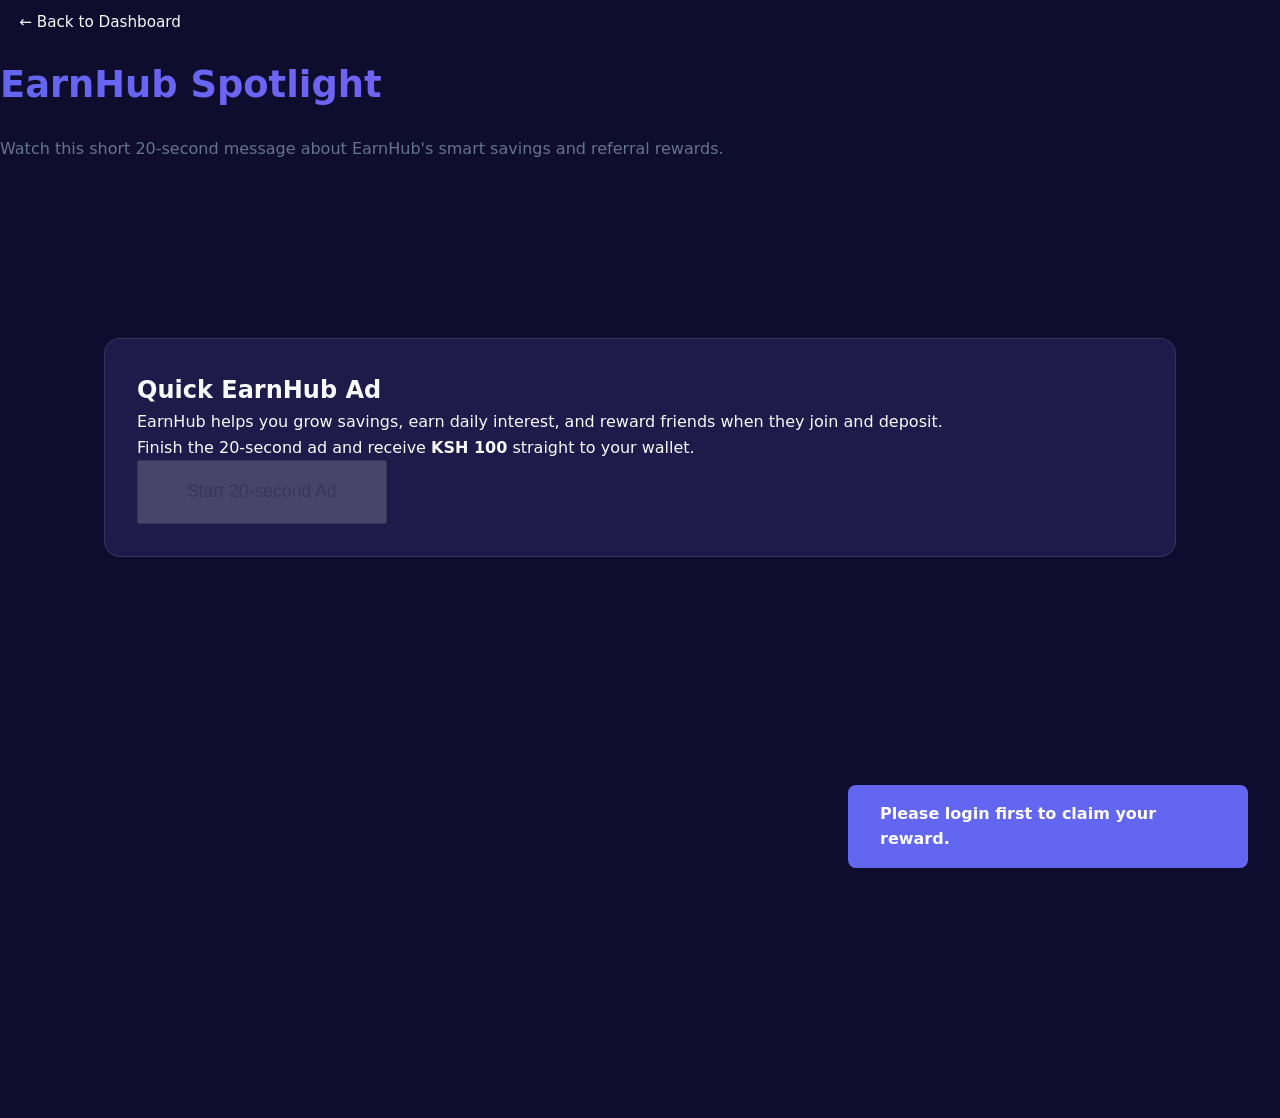
<file: frontend/ad.html>
<!DOCTYPE html>
<html lang="en">
<head>
    <meta charset="UTF-8" />
    <meta name="viewport" content="width=device-width, initial-scale=1.0" />
    <title>EarnHub Ad</title>
    <link rel="stylesheet" href="style.css" />
</head>
<body>
    <main class="survey-page">
        <header class="page-header">
            <a href="index.html" class="nav-link">← Back to Dashboard</a>
            <h1 class="section-title">EarnHub Spotlight</h1>
            <p class="tasks-info">Watch this short 20-second message about EarnHub's smart savings and referral rewards.</p>
        </header>

        <section class="section" id="adIntro">
            <div class="referral-page-card">
                <h2>Quick EarnHub Ad</h2>
                <p>EarnHub helps you grow savings, earn daily interest, and reward friends when they join and deposit.</p>
                <p>Finish the 20-second ad and receive <strong>KSH 100</strong> straight to your wallet.</p>
                <button class="btn-primary btn-large" id="startAdButton" onclick="startAd()">Start 20-second Ad</button>
                <p id="countdownText" class="tasks-info hidden">Watching ad... <strong id="countdownValue">20</strong>s left</p>
            </div>
        </section>

        <section class="section hidden" id="adCompleteSection">
            <div class="referral-page-card">
                <h2>Well done!</h2>
                <p class="tasks-info">You've completed the EarnHub message and earned <strong>KSH 100</strong>.</p>
                <button class="btn-primary btn-large" onclick="window.location.href='index.html'">Return to Dashboard</button>
            </div>
        </section>

        <section class="section hidden" id="adErrorSection">
            <div class="referral-page-card">
                <h2>Unable to complete ad</h2>
                <p class="tasks-info" id="adErrorMessage">Please login and try again.</p>
                <button class="btn-secondary btn-large" onclick="window.location.href='index.html'">Back to Dashboard</button>
            </div>
        </section>
    </main>

    <div id="toast" class="toast hidden"></div>
    <script src="ad.js"></script>
</body>
</html>
</file>
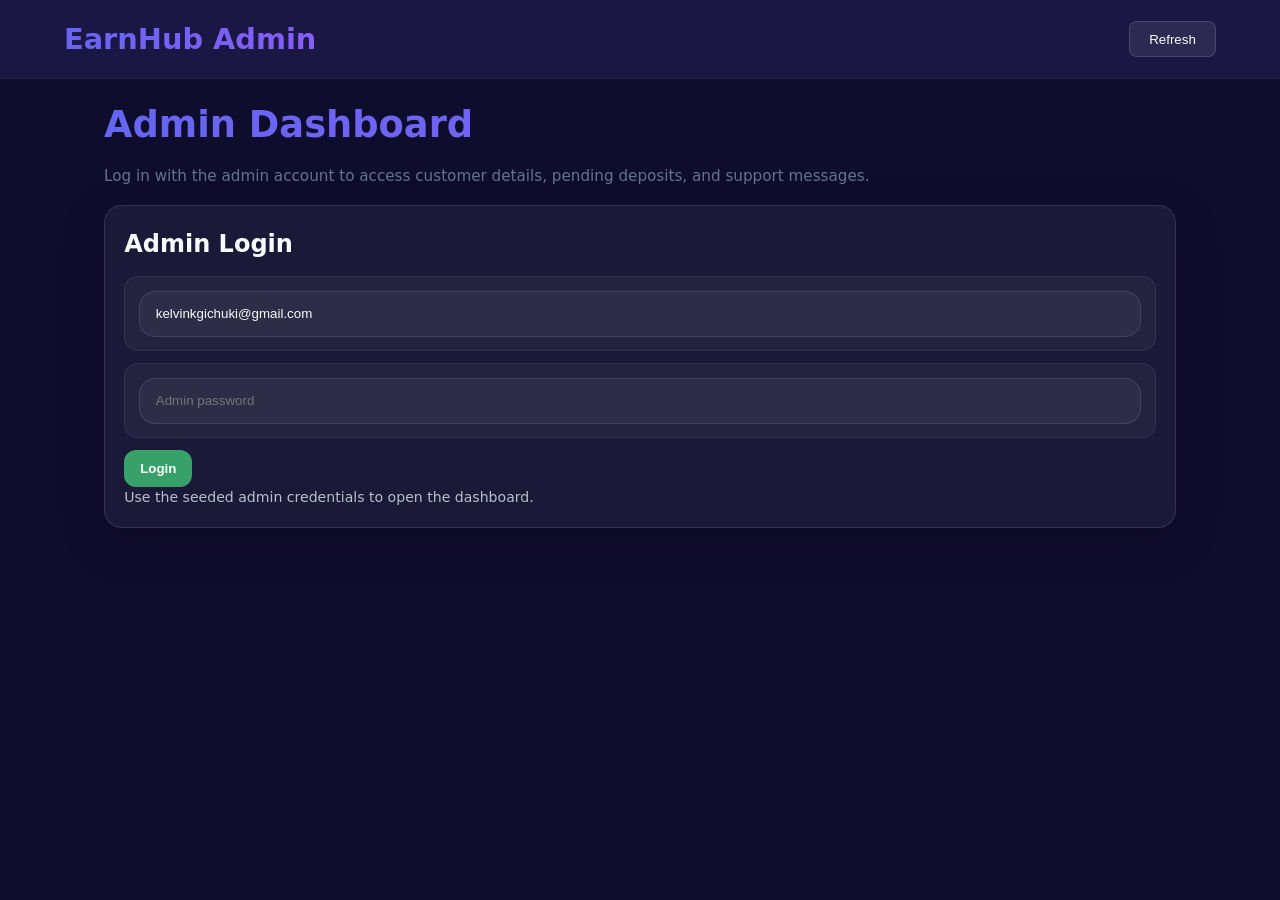
<file: frontend/admin.html>
<!DOCTYPE html>
<html lang="en">
<head>
    <meta charset="utf-8">
    <meta name="viewport" content="width=device-width, initial-scale=1">
    <meta http-equiv="Cache-Control" content="no-cache, no-store, must-revalidate">
    <meta http-equiv="Pragma" content="no-cache">
    <meta http-equiv="Expires" content="0">
    <title>Admin Dashboard</title>
    <link rel="stylesheet" href="style.css">
    <style>
        :root {
            --panel-bg: rgba(255,255,255,0.05);
            --panel-border: rgba(255,255,255,0.12);
            --button: #38a169;
            --button-hover: #2f855a;
        }
        body { background: #0f0d2e; color: #f8fafc; }
        .admin-grid { display: grid; grid-template-columns: 320px 1fr 360px; gap: 1rem; align-items: start; }
        .panel { background: var(--panel-bg); padding: 1.2rem; border-radius: 18px; border: 1px solid var(--panel-border); box-shadow: 0 14px 40px rgba(0,0,0,0.25); }
        .panel h2 { margin-bottom: 0.8rem; }
        .user-item, .dep-item, .msg-item, .form-row { background: rgba(255,255,255,0.04); border: 1px solid rgba(255,255,255,0.08); border-radius: 14px; padding: 0.85rem; margin-bottom: 0.75rem; }
        .user-item:hover { background: rgba(99,102,241,0.15); }
        .user-item.active { background: rgba(16,185,129,0.18); border-color: rgba(16,185,129,0.3); }
        .small-muted { color: rgba(226,232,240,0.8); font-size: 0.88rem; line-height: 1.45; }
        .confirm-btn { background: var(--button); color: white; border: none; border-radius: 12px; padding: 0.7rem 1rem; cursor: pointer; font-weight: 700; }
        .confirm-btn:hover { background: var(--button-hover); }
        .withdrawals-panel { border-left: 4px solid var(--accent); margin-top: 0.6rem }
        .input-field { width: 100%; border: 1px solid rgba(255,255,255,0.15); border-radius: 14px; background: rgba(255,255,255,0.05); color: #f8fafc; padding: 0.85rem; }
        textarea { width: 100%; border-radius: 14px; padding: 0.85rem; border: 1px solid rgba(255,255,255,0.15); background: rgba(255,255,255,0.05); color: #f8fafc; resize: vertical; min-height: 90px; }
        .message-list-empty { color: rgba(226,232,240,0.8); }
        .dashboard-hidden { display: none; }
    </style>
</head>
<body>
    <nav class="navbar">
        <div class="nav-brand">EarnHub Admin</div>
        <div class="nav-links">
            <button class="nav-link btn-refresh" type="button" onclick="refreshAdmin()">Refresh</button>
        </div>
    </nav>

    <main class="section" style="padding-top: 6rem;">
        <h1 class="section-title">Admin Dashboard</h1>
        <p class="admin-note">Log in with the admin account to access customer details, pending deposits, and support messages.</p>

        <div id="adminError" class="admin-note" style="color:#f56565; display:none; margin-bottom:1rem;"></div>

        <div id="loginPanel" class="panel"></div>

        <div id="dashboardPanel" class="dashboard-hidden">
            <div class="admin-grid">
                <div class="panel" id="usersPanel">
                    <h2>Customers</h2>
                    <div id="usersList">Loading users…</div>
                </div>
                <div id="centerColumn">
                    <div class="panel" id="depositsPanel">
                        <h2>Pending Deposits</h2>
                        <div id="depositsList">Loading deposits…</div>
                    </div>

                    <div class="panel withdrawals-panel" id="withdrawalsPanel">
                        <h2>Pending Withdrawals</h2>
                        <div id="withdrawalsList">Loading withdrawals…</div>
                    </div>
                </div>

                <aside class="panel" id="profilePanel">
                    <h2>Profile & Messages</h2>
                    <div id="profileContent"><p class="message-list-empty">Select a user to view profile and messages.</p></div>
                </aside>
            </div>
        </div>
    </main>

    <script>
        const API_URL = '/api';
        let token = localStorage.getItem('token');
        let usersData = [];
        let depositsData = [];
        let messagesData = [];
        let selectedUserId = null;

        function getAuthHeaders() {
            return token ? { 'Authorization': `Bearer ${token}` } : {};
        }

        function setError(msg) {
            const e = document.getElementById('adminError');
            if (msg) {
                e.textContent = msg;
                e.style.display = 'block';
            } else {
                e.style.display = 'none';
            }
        }

        function saveToken(newToken) {
            token = newToken;
            if (newToken) {
                localStorage.setItem('token', newToken);
            } else {
                localStorage.removeItem('token');
            }
        }

        function escapeHtml(s) {
            return String(s ?? '').replace(/[&<>\"]/g, c => ({'&':'&amp;','<':'&lt;','>':'&gt;','"':'&quot;'}[c]));
        }

        function showLogin() {
            document.getElementById('dashboardPanel').classList.add('dashboard-hidden');
            document.getElementById('loginPanel').classList.remove('dashboard-hidden');
            document.getElementById('loginPanel').innerHTML = `
                <h2>Admin Login</h2>
                <div class="form-row"><input id="adminEmail" class="input-field" type="email" placeholder="Admin email" value="kelvinkgichuki@gmail.com"></div>
                <div class="form-row"><input id="adminPassword" class="input-field" type="password" placeholder="Admin password"></div>
                <button class="confirm-btn" onclick="loginAdmin()">Login</button>
                <p class="small-muted">Use the seeded admin credentials to open the dashboard.</p>
            `;
        }

        function showDashboard() {
            document.getElementById('loginPanel').classList.add('dashboard-hidden');
            document.getElementById('dashboardPanel').classList.remove('dashboard-hidden');
        }

        async function loginAdmin() {
            setError('');
            const email = document.getElementById('adminEmail').value.trim();
            const password = document.getElementById('adminPassword').value;
            if (!email || !password) {
                setError('Enter both email and password.');
                return;
            }
            try {
                const res = await fetch(`${API_URL}/login`, {
                    method: 'POST',
                    headers: { 'Content-Type': 'application/json' },
                    body: JSON.stringify({ email, password })
                });
                const data = await res.json();
                if (!res.ok) {
                    setError(data.error || 'Login failed');
                    return;
                }
                saveToken(data.token);
                showDashboard();
                await refreshAdmin();
            } catch (e) {
                setError('Network error during login.');
            }
        }

        async function fetchUsers() {
            const el = document.getElementById('usersList');
            if (!token) { el.innerHTML = '<p class="message-list-empty">Please log in to view users.</p>'; return; }
            el.innerHTML = 'Loading…';
            try {
                const res = await fetch(`${API_URL}/admin/users`, { headers: getAuthHeaders() });
                const data = await res.json();
                if (!res.ok) { setError(data.error || 'Could not load users'); el.innerHTML = ''; return; }
                usersData = data;
                renderUsers();
            } catch (e) {
                setError('Network error while loading users.');
                el.innerHTML = '';
            }
        }

        function renderUsers() {
            const el = document.getElementById('usersList');
            if (!usersData.length) { el.innerHTML = '<p class="message-list-empty">No users found.</p>'; return; }
            el.innerHTML = usersData.map(u => `
                <div class="user-item" data-id="${u.id}" onclick="selectUser(${u.id})">
                    <strong>${escapeHtml(u.name)}</strong>
                    <div class="small-muted">${escapeHtml(u.email)} • ${escapeHtml(u.phone)}</div>
                </div>
            `).join('');
            highlightSelected();
        }

        function highlightSelected() {
            document.querySelectorAll('.user-item').forEach(n => n.classList.toggle('active', Number(n.dataset.id) === Number(selectedUserId)));
        }

        async function fetchDeposits() {
            const el = document.getElementById('depositsList');
            el.innerHTML = 'Loading…';
            try {
                const res = await fetch(`${API_URL}/admin/deposits`, { headers: getAuthHeaders() });
                const data = await res.json();
                if (!res.ok) { setError(data.error || 'Could not load deposits'); el.innerHTML = ''; return; }
                depositsData = data;
                renderDeposits();
            } catch (e) {
                setError('Network error while loading deposits.');
                el.innerHTML = '';
            }
        }

        function renderDeposits() {
            const el = document.getElementById('depositsList');
            if (!depositsData.length) { el.innerHTML = '<p class="message-list-empty">No pending deposits.</p>'; return; }
            el.innerHTML = depositsData.map(d => `
                <div class="dep-item">
                    <div><strong>${escapeHtml(d.user_name)}</strong> • ${escapeHtml(d.user_email)}</div>
                    <div class="small-muted">KSH ${Number(d.amount).toLocaleString()} • ${escapeHtml(d.mpesa_code)}</div>
                    <div style="margin-top:8px;"><button class="confirm-btn" onclick="takeDepositAction(${d.id})">Confirm</button></div>
                </div>
            `).join('');
        }

        async function fetchMessages() {
            try {
                const res = await fetch(`${API_URL}/admin/messages`, { headers: getAuthHeaders() });
                const data = await res.json();
                if (!res.ok) { setError(data.error || 'Could not load messages'); return; }
                messagesData = data;
            } catch (e) {
                setError('Network error while loading messages.');
            }
        }

        // ===== Withdrawals =====
        async function fetchWithdrawals() {
            const el = document.getElementById('withdrawalsList');
            el.innerHTML = 'Loading…';
            try {
                const res = await fetch(`${API_URL}/admin/withdrawals`, { headers: getAuthHeaders() });
                const data = await res.json();
                if (!res.ok) { setError(data.error || 'Could not load withdrawals'); el.innerHTML = ''; return; }
                renderWithdrawals(data);
            } catch (e) {
                setError('Network error while loading withdrawals.');
                el.innerHTML = '';
            }
        }

        function renderWithdrawals(list) {
            const el = document.getElementById('withdrawalsList');
            if (!list || !list.length) { el.innerHTML = '<p class="message-list-empty">No pending withdrawals.</p>'; return; }
            el.innerHTML = list.map(w => `
                <div class="dep-item">
                    <div><strong>${escapeHtml(w.name)}</strong> • ${escapeHtml(w.email)}</div>
                    <div class="small-muted">KSH ${Number(w.amount).toLocaleString()} • ${escapeHtml(w.phone)}</div>
                    <div style="margin-top:8px; display:flex; gap:8px"><button class="confirm-btn" onclick="processWithdrawal(${w.id}, 'approve')">Approve</button><button class="confirm-btn" style="background:#e53e3e" onclick="processWithdrawal(${w.id}, 'decline')">Decline</button></div>
                </div>
            `).join('');
        }

        async function processWithdrawal(withdrawalId, action) {
            try {
                const res = await fetch(`${API_URL}/admin/withdrawals/action`, {
                    method: 'POST', headers: { 'Content-Type': 'application/json', ...getAuthHeaders() }, body: JSON.stringify({ withdrawal_id: withdrawalId, action })
                });
                const data = await res.json();
                if (!res.ok) { setError(data.error || 'Unable to process withdrawal'); return; }
                await refreshAdmin();
            } catch (e) { setError('Network error while processing withdrawal.'); }
        }

        function selectUser(id) {
            selectedUserId = id;
            highlightSelected();
            const user = usersData.find(u => Number(u.id) === Number(id));
            const profile = document.getElementById('profileContent');
            if (!user) { profile.innerHTML = '<p>User not found.</p>'; return; }
            const userDeps = depositsData.filter(d => Number(d.user_id) === Number(id));
            const userMsgs = messagesData.filter(m => Number(m.user_id) === Number(id));
            profile.innerHTML = `
                <div><strong>${escapeHtml(user.name)}</strong></div>
                <div class="small-muted">${escapeHtml(user.email)} • ${escapeHtml(user.phone)}</div>
                <hr />
                <div class="detail-row"><span>Gender</span><strong>${escapeHtml(user.gender || 'Not shared')}</strong></div>
                <div class="detail-row"><span>Age</span><strong>${escapeHtml(user.age || 'Not shared')}</strong></div>
                <hr />
                <h4>Pending Requests</h4>
                <div id="profileDeposits">${userDeps.length ? userDeps.map(d => `<div class="dep-item">KSH ${Number(d.amount).toLocaleString()} • ${escapeHtml(d.mpesa_code)} <button class="confirm-btn" onclick="takeDepositAction(${d.id})">Confirm</button></div>`).join('') : '<p class="message-list-empty">No pending deposits</p>'}</div>
                <h4 style="margin-top:12px;">Messages</h4>
                <div id="profileMessages">${userMsgs.length ? userMsgs.map(m => `<div class="msg-item"><strong>${escapeHtml(m.subject)}</strong><div class="small-muted">${new Date(m.created_at).toLocaleString()}</div><p>${escapeHtml(m.body)}</p><textarea id="resp_${m.id}" rows="3" placeholder="Type response..."></textarea><div style="margin-top:8px"><button class="confirm-btn" onclick="respondToMessageWithText(${m.id})">Send response</button></div></div>`).join('') : '<p class="message-list-empty">No messages</p>'}</div>
            `;
        }

        async function takeDepositAction(depositId) {
            try {
                const res = await fetch(`${API_URL}/admin/confirm-deposit`, {
                    method: 'POST',
                    headers: { 'Content-Type': 'application/json', ...getAuthHeaders() },
                    body: JSON.stringify({ deposit_id: depositId })
                });
                const data = await res.json();
                if (!res.ok) { setError(data.error || 'Unable to confirm deposit'); return; }
                await refreshAdmin();
            } catch (e) {
                setError('Network error while confirming deposit.');
            }
        }

        async function respondToMessageWithText(messageId) {
            const ta = document.getElementById(`resp_${messageId}`);
            if (!ta) return;
            const text = ta.value.trim();
            if (!text) { setError('Please enter a response.'); return; }
            try {
                const res = await fetch(`${API_URL}/admin/messages/action`, {
                    method: 'POST',
                    headers: { 'Content-Type': 'application/json', ...getAuthHeaders() },
                    body: JSON.stringify({ message_id: messageId, action: 'accept', admin_response: text })
                });
                const data = await res.json();
                if (!res.ok) { setError(data.error || 'Unable to send response'); return; }
                await refreshAdmin();
            } catch (e) {
                setError('Network error while sending response.');
            }
        }

        async function refreshAdmin() {
            setError('');
            if (!token) { showLogin(); return; }
            showDashboard();
            await Promise.all([fetchUsers(), fetchDeposits(), fetchMessages(), fetchWithdrawals()]);
            if (selectedUserId) selectUser(selectedUserId);
        }

        window.addEventListener('DOMContentLoaded', () => { refreshAdmin(); setInterval(refreshAdmin, 20000); });
    </script>
</body>
</html>
</file>
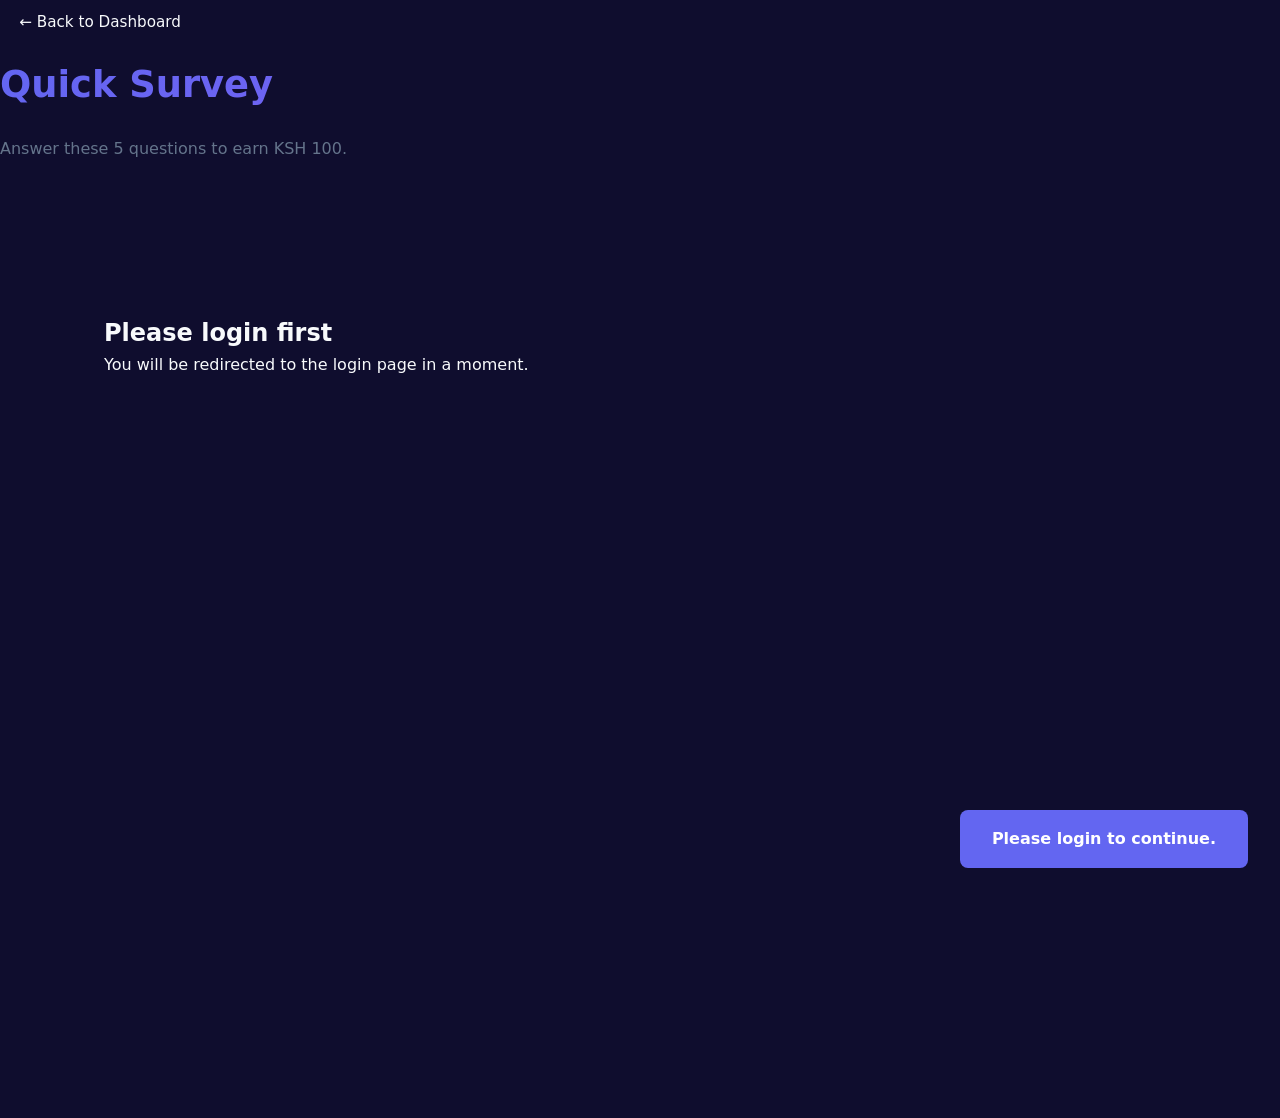
<file: frontend/survey.html>
<!DOCTYPE html>
<html lang="en">
<head>
    <meta charset="UTF-8" />
    <meta name="viewport" content="width=device-width, initial-scale=1.0" />
    <title>EarnHub Survey</title>
    <link rel="stylesheet" href="style.css" />
</head>
<body>
    <div class="survey-page">
        <header class="page-header">
            <a href="index.html" class="nav-link">← Back to Dashboard</a>
            <h1 class="section-title">Quick Survey</h1>
            <p class="tasks-info">Answer these 5 questions to earn KSH 100.</p>
        </header>

        <div id="notLoggedInMessage" class="section hidden">
            <h2>Please login first</h2>
            <p>You will be redirected to the login page in a moment.</p>
        </div>

        <section id="surveySection" class="section">
            <form id="surveyForm" onsubmit="event.preventDefault(); submitSurvey();">
                <label>1) How did you hear about EarnHub?</label>
                <select id="q1" required>
                    <option value="">Select</option>
                    <option value="friend">Friend</option>
                    <option value="social">Social Media</option>
                    <option value="ad">Advertisement</option>
                    <option value="other">Other</option>
                </select>

                <label>2) How easy was the signup process?</label>
                <select id="q2" required>
                    <option value="">Select</option>
                    <option value="1">1 — Difficult</option>
                    <option value="2">2</option>
                    <option value="3">3</option>
                    <option value="4">4</option>
                    <option value="5">5 — Very easy</option>
                </select>

                <label>3) Which feature interests you most?</label>
                <select id="q3" required>
                    <option value="">Select</option>
                    <option value="daily">Daily Earnings</option>
                    <option value="referral">Referral Rewards</option>
                    <option value="withdraw">Fast Withdrawals</option>
                    <option value="other">Other</option>
                </select>

                <label>4) Would you recommend EarnHub to friends?</label>
                <select id="q4" required>
                    <option value="">Select</option>
                    <option value="yes">Yes</option>
                    <option value="maybe">Maybe</option>
                    <option value="no">No</option>
                </select>

                <label>5) Any suggestions? (optional)</label>
                <textarea id="q5" rows="3" placeholder="Your feedback..."></textarea>

                <div class="modal-actions">
                    <button type="button" class="btn-secondary" onclick="window.location.href='index.html'">Cancel</button>
                    <button type="submit" class="btn-primary">Submit Survey</button>
                </div>
            </form>
        </section>

        <!-- Rating section removed per request -->

        <section id="thankYouSection" class="section hidden">
            <h2>Thank You!</h2>
            <p class="tasks-info">Your survey and rating are complete. You can now return to your dashboard.</p>
            <button class="btn-primary btn-large" onclick="window.location.href='index.html'">Return to Dashboard</button>
        </section>
    </div>

    <div id="toast" class="toast hidden"></div>
    <script src="survey.js"></script>
</body>
</html>
</file>
<file: frontend/style.css>
/* ===== CSS VARIABLES ===== */
:root {
    --primary: #6366f1;
    --primary-dark: #4f46e5;
    --primary-light: #818cf8;
    --secondary: #10b981;
    --accent: #f59e0b;
    --danger: #ef4444;
    --dark: #1e1b4b;
    --darker: #0f0d2e;
    --light: #f8fafc;
    --gray: #64748b;
    --gray-light: #e2e8f0;
    --success: #22c55e;
    --gradient-1: linear-gradient(135deg, #6366f1 0%, #8b5cf6 100%);
    --gradient-2: linear-gradient(135deg, #10b981 0%, #06b6d4 100%);
    --shadow: 0 10px 40px rgba(0,0,0,0.1);
    --shadow-lg: 0 20px 60px rgba(0,0,0,0.15);
    --radius: 16px;
    --radius-sm: 8px;
}

/* ===== RESET & BASE ===== */
* {
    margin: 0;
    padding: 0;
    box-sizing: border-box;
}

body {
    font-family: 'Segoe UI', system-ui, -apple-system, sans-serif;
    background: var(--darker);
    color: var(--light);
    line-height: 1.6;
    min-height: 100vh;
}

/* ===== NAVIGATION ===== */
.navbar {
    display: flex;
    justify-content: space-between;
    align-items: center;
    padding: 1rem 5%;
    background: rgba(30, 27, 75, 0.8);
    backdrop-filter: blur(20px);
    position: fixed;
    top: 0;
    left: 0;
    right: 0;
    z-index: 1000;
    border-bottom: 1px solid rgba(255,255,255,0.05);
}

.nav-brand {
    font-size: 1.8rem;
    font-weight: 800;
    background: var(--gradient-1);
    -webkit-background-clip: text;
    -webkit-text-fill-color: transparent;
    background-clip: text;
}

.nav-brand .logo {
    width: 140px;
    height: auto;
    display: block;
}

.nav-links {
    display: flex;
    gap: 0.5rem;
}

.nav-link {
    color: var(--gray);
    text-decoration: none;
    padding: 0.6rem 1.2rem;
    border-radius: var(--radius-sm);
    transition: all 0.3s ease;
    font-weight: 500;
}

.nav-link:hover, .nav-link.active {
    color: var(--light);
    background: rgba(99, 102, 241, 0.1);
}

.user-info {
    display: flex;
    align-items: center;
    gap: 1rem;
}

#userBalance {
    font-weight: 700;
    color: var(--secondary);
}

/* ===== SECTIONS ===== */
.section {
    padding: 6rem 5% 3rem;
    max-width: 1200px;
    margin: 0 auto;
    min-height: 100vh;
}

/* ===== HERO BANNER ===== */
.hero {
    min-height: 360px;
    padding: 2.5rem 5%;
    margin-top: 64px;
    display: grid;
    grid-template-columns: 1.2fr 0.8fr;
    align-items: center;
    gap: 2rem;
    color: white;
    position: relative;
    background:
        linear-gradient(120deg, rgba(3, 10, 28, 0.88), rgba(6, 35, 72, 0.7)),
        linear-gradient(135deg, rgba(16, 185, 129, 0.22), rgba(99, 102, 241, 0.2)),
        url('https://i.pinimg.com/1200x/4b/e3/08/4be308799a60e30b975caefe8fe61ded.jpg') center/cover no-repeat;
    background-size: cover;
    background-position: center;
}
.hero::before {
    content: '';
    position: absolute;
    inset: 0;
    background: linear-gradient(90deg, rgba(0,0,0,0.62) 0%, rgba(0,0,0,0.28) 45%, rgba(0,0,0,0.35) 100%);
    pointer-events: none;
}
.hero::after {
    content: '';
    position: absolute;
    inset: 0;
    background: radial-gradient(circle at top right, rgba(255,255,255,0.12), transparent 35%);
    pointer-events: none;
}
.hero-content,
.hero-visual {
    position: relative;
    z-index: 1;
}
.hero-content {
    max-width: 620px;
    text-align: left;
}
.hero-badge {
    display: inline-flex;
    padding: 0.45rem 0.75rem;
    border-radius: 999px;
    background: rgba(255,255,255,0.16);
    border: 1px solid rgba(255,255,255,0.22);
    margin-bottom: 1rem;
    font-size: 0.9rem;
    font-weight: 700;
    letter-spacing: 0.04em;
    text-transform: uppercase;
}
.hero-content h1 {
    font-size: 2.85rem;
    margin-bottom: 0.75rem;
    line-height: 1.15;
}
.hero-content p {
    font-size: 1.05rem;
    color: rgba(255,255,255,0.9);
    max-width: 560px;
}
.hero-actions {
    display: flex;
    gap: 0.9rem;
    flex-wrap: wrap;
    margin-top: 1.4rem;
}
.hero-btn {
    text-decoration: none;
    display: inline-flex;
    align-items: center;
    justify-content: center;
}
.hero-visual {
    display: flex;
    justify-content: flex-end;
}
.hero-visual-card {
    width: min(100%, 320px);
    padding: 1.4rem;
    border-radius: 24px;
    background: rgba(255,255,255,0.14);
    border: 1px solid rgba(255,255,255,0.22);
    box-shadow: 0 15px 45px rgba(0,0,0,0.26);
    backdrop-filter: blur(16px);
}
.hero-visual-image {
    width: 100%;
    max-height: 160px;
    object-fit: contain;
    margin-bottom: 0.9rem;
    border-radius: 16px;
    background: rgba(255,255,255,0.08);
    padding: 0.6rem;
}
.profile-visual {
    margin: 0.9rem 0 0.2rem;
    padding: 0.8rem;
    border-radius: 16px;
    background: linear-gradient(135deg, rgba(99,102,241,0.16), rgba(16,185,129,0.16));
    display: flex;
    justify-content: center;
    align-items: center;
}
.profile-visual img {
    width: 100%;
    max-height: 120px;
    object-fit: contain;
}
.hero-visual-chip {
    display: inline-flex;
    padding: 0.35rem 0.75rem;
    border-radius: 999px;
    background: rgba(16,185,129,0.2);
    color: #d1fae5;
    font-size: 0.8rem;
    font-weight: 700;
    letter-spacing: 0.04em;
    margin-bottom: 0.8rem;
}
.hero-visual-number {
    font-size: 2rem;
    font-weight: 800;
    margin-bottom: 0.4rem;
}
.hero-visual-card p {
    color: rgba(255,255,255,0.84);
    font-size: 0.95rem;
}

@media (max-width: 900px) {
    .hero {
        grid-template-columns: 1fr;
        min-height: auto;
    }
    .hero-visual {
        justify-content: flex-start;
    }
}

@media (max-width: 768px) {
    .hero { padding: 2rem 1rem; margin-top: 56px; }
    .hero-content h1 { font-size: 2rem; }
}

/* ===== DASHBOARD MONEY BACKGROUND ===== */
#dashboard {
    background:
        linear-gradient(135deg, rgba(2, 8, 23, 0.93), rgba(15, 23, 42, 0.9)),
        linear-gradient(120deg, rgba(16, 185, 129, 0.22), rgba(99, 102, 241, 0.16)),
        url('https://i.pinimg.com/736x/0b/97/ce/0b97ce36e17ba3628c38356033cd3902.jpg') center/cover no-repeat;
    border-radius: 24px;
    padding: 2.5rem 2rem;
    box-shadow: inset 0 1px 0 rgba(255,255,255,0.04), 0 20px 45px rgba(0,0,0,0.22);
    position: relative;
    overflow: hidden;
}
#dashboard::before {
    content: '';
    position: absolute;
    inset: 0;
    background: linear-gradient(120deg, rgba(255,255,255,0.06), transparent 42%, rgba(255,255,255,0.03));
    pointer-events: none;
}
#dashboard > * {
    position: relative;
    z-index: 1;
}

@media (max-width: 768px) {
    #dashboard { padding: 2.5rem 1rem }
}

.section-title {
    font-size: 2.3rem;
    margin-bottom: 0.6rem;
    background: var(--gradient-1);
    -webkit-background-clip: text;
    -webkit-text-fill-color: transparent;
    background-clip: text;
}
.section-kicker {
    color: var(--primary-light);
    font-size: 0.8rem;
    font-weight: 800;
    letter-spacing: 0.2em;
    text-transform: uppercase;
    margin-bottom: 0.35rem;
}
.section-copy {
    color: var(--gray);
    max-width: 700px;
}
.dashboard-shell {
    display: flex;
    flex-direction: column;
    gap: 1.25rem;
}
.dashboard-intro {
    display: flex;
    align-items: flex-end;
    justify-content: space-between;
    gap: 1rem;
    margin-bottom: 0.4rem;
}
.dashboard-pill {
    padding: 0.7rem 1rem;
    border-radius: 999px;
    background: rgba(99,102,241,0.14);
    border: 1px solid rgba(129,140,248,0.28);
    color: #e0e7ff;
    font-size: 0.9rem;
    white-space: nowrap;
}
.dashboard-top-grid {
    display: grid;
    grid-template-columns: 1.35fr 0.8fr;
    gap: 1.25rem;
    align-items: start;
}
.dashboard-primary-card,
.profile-card,
.message-card,
.progress-section,
.plan-showcase,
.invest-banner {
    border-radius: 24px;
    border: 1px solid rgba(255,255,255,0.1);
    background: rgba(7, 12, 31, 0.92);
    backdrop-filter: blur(8px);
    box-shadow: 0 18px 40px rgba(2,6,23,0.28);
}
.dashboard-primary-card {
    padding: 1.25rem 1.2rem 1.1rem;
}
.profile-card {
    padding: 1.2rem;
}
.profile-card-header {
    display: flex;
    justify-content: space-between;
    align-items: center;
    gap: 0.8rem;
    margin-bottom: 1rem;
}
.profile-card-header h3 {
    margin-bottom: 0.2rem;
}
.profile-card-header p {
    color: var(--gray);
    font-size: 0.9rem;
}
.status-chip {
    display: inline-flex;
    align-items: center;
    justify-content: center;
    padding: 0.4rem 0.7rem;
    border-radius: 999px;
    background: rgba(16,185,129,0.16);
    color: #dcfce7;
    font-size: 0.8rem;
    font-weight: 700;
}
.profile-row {
    display: flex;
    justify-content: space-between;
    gap: 1rem;
    padding: 0.7rem 0;
    border-bottom: 1px solid rgba(255,255,255,0.08);
    color: var(--gray);
}
.profile-row:last-child {
    border-bottom: none;
}
.profile-row span:last-child {
    color: var(--light);
    text-align: right;
    font-weight: 600;
}
.insight-strip {
    display: grid;
    grid-template-columns: repeat(2, minmax(0, 1fr));
    gap: 0.85rem;
    margin-top: 1rem;
}
.insight-card {
    padding: 1rem;
    border-radius: 18px;
    background: rgba(255,255,255,0.05);
    border: 1px solid rgba(255,255,255,0.08);
}
.insight-title {
    display: block;
    color: var(--primary-light);
    font-size: 0.77rem;
    font-weight: 700;
    letter-spacing: 0.15em;
    text-transform: uppercase;
    margin-bottom: 0.35rem;
}
.dashboard-bottom-grid {
    display: grid;
    grid-template-columns: 1.15fr 0.85fr;
    gap: 1.25rem;
}
.dashboard-main-stack,
.dashboard-side-stack {
    display: flex;
    flex-direction: column;
    gap: 1.25rem;
}
.message-card {
    padding: 1.25rem;
    margin-bottom: 0;
}
.message-card h3 {
    margin-bottom: 1rem;
}
.progress-section {
    padding: 1.25rem;
}
.plan-showcase {
    padding: 1.25rem;
}
.showcase-header {
    display: flex;
    justify-content: space-between;
    align-items: center;
    margin-bottom: 1rem;
}
.showcase-header h3 {
    margin-bottom: 0.25rem;
}
.showcase-header p {
    color: var(--gray);
    font-size: 0.95rem;
}
.plan-showcase-grid {
    display: grid;
    grid-template-columns: repeat(3, minmax(0, 1fr));
    gap: 0.9rem;
}
.plan-card {
    border-radius: 18px;
    background: rgba(255,255,255,0.05);
    border: 1px solid rgba(255,255,255,0.09);
    overflow: hidden;
    transition: transform 0.25s ease, border-color 0.25s ease;
}
.plan-card:hover {
    transform: translateY(-3px);
    border-color: rgba(129,140,248,0.38);
}
.plan-card img {
    width: 100%;
    height: 120px;
    object-fit: cover;
    display: block;
    background: rgba(255,255,255,0.04);
}
.plan-card-info {
    padding: 0.9rem;
}
.plan-card-info strong {
    display: block;
    margin-bottom: 0.25rem;
}
.plan-card-info p {
    color: var(--gray);
    font-size: 0.92rem;
}
.invest-banner {
    display: flex;
    justify-content: space-between;
    align-items: center;
    gap: 1rem;
    padding: 1.25rem 1.3rem;
    margin-bottom: 1.25rem;
}
.invest-badge {
    padding: 0.7rem 1rem;
    border-radius: 999px;
    background: rgba(16,185,129,0.16);
    color: #dcfce7;
    font-size: 0.9rem;
    white-space: nowrap;
}

@media (max-width: 980px) {
    .dashboard-top-grid,
    .dashboard-bottom-grid {
        grid-template-columns: 1fr;
    }
    .plan-showcase-grid {
        grid-template-columns: 1fr;
    }
}

@media (max-width: 680px) {
    .dashboard-intro,
    .invest-banner {
        flex-direction: column;
        align-items: flex-start;
    }
    .insight-strip {
        grid-template-columns: 1fr;
    }
}

.hidden {
    display: none !important;
}

/* ===== AUTH SECTION ===== */
.auth-section {
    display: flex;
    justify-content: center;
    align-items: center;
    min-height: 100vh;
    padding-top: 0;
    position: relative;
    overflow: hidden;
    background:
        linear-gradient(135deg, rgba(2, 8, 23, 0.82), rgba(15, 23, 42, 0.74)),
        url('https://i.pinimg.com/1200x/45/10/c1/4510c12a54590149fb3609ac19bf0be3.jpg') center/cover no-repeat;
}

.auth-section::before {
    content: '';
    position: absolute;
    inset: 0;
    background: linear-gradient(90deg, rgba(0,0,0,0.35) 0%, rgba(0,0,0,0.16) 100%);
    pointer-events: none;
}

.auth-container {
    position: relative;
    z-index: 1;
    background: rgba(7, 12, 31, 0.86);
    backdrop-filter: blur(12px);
    padding: 3rem;
    border-radius: var(--radius);
    width: 100%;
    max-width: 450px;
    box-shadow: var(--shadow-lg);
    border: 1px solid rgba(255,255,255,0.12);
}

.auth-tabs {
    display: flex;
    gap: 0.5rem;
    margin-bottom: 2rem;
    background: rgba(0,0,0,0.2);
    padding: 0.3rem;
    border-radius: var(--radius-sm);
}

.auth-tab {
    flex: 1;
    padding: 0.8rem;
    border: none;
    background: transparent;
    color: var(--gray);
    cursor: pointer;
    border-radius: var(--radius-sm);
    font-weight: 600;
    transition: all 0.3s;
}

.auth-tab.active {
    background: var(--primary);
    color: white;
}

.auth-form h2 {
    margin-bottom: 1.5rem;
    font-size: 1.5rem;
}

.auth-form input,
.auth-form select {
    width: 100%;
    padding: 1rem;
    margin-bottom: 1rem;
    border: 2px solid rgba(255,255,255,0.1);
    background: rgba(0,0,0,0.2);
    border-radius: var(--radius-sm);
    color: var(--light);
    font-size: 1rem;
    transition: all 0.3s;
}

.auth-form input:focus,
.auth-form select:focus {
    outline: none;
    border-color: var(--primary);
}

    .password-guidelines {
        margin-bottom: 1rem;
        padding: 0.9rem 1rem;
        background: rgba(255,255,255,0.05);
        border-radius: var(--radius-sm);
        color: var(--gray);
        font-size: 0.9rem;
        line-height: 1.4;
    }

    .password-guidelines p {
        margin-bottom: 0.5rem;
        font-weight: 600;
        color: var(--light);
    }

    .password-guidelines ul {
        list-style: disc inside;
        margin-left: 0.8rem;
    }

    .password-guidelines li {
        margin-bottom: 0.25rem;
    }

.btn-primary:hover {
    transform: translateY(-2px);
    box-shadow: 0 10px 30px rgba(99, 102, 241, 0.4);
}

.btn-primary:disabled {
    opacity: 0.5;
    cursor: not-allowed;
    transform: none;
}

.btn-secondary {
    background: rgba(255,255,255,0.1);
    color: var(--light);
    border: 1px solid rgba(255,255,255,0.16);
}

.confirm-btn {
    background: linear-gradient(135deg, #10b981, #06b6d4);
    color: #fff;
    border: none;
    border-radius: 999px;
    padding: 0.75rem 1rem;
    cursor: pointer;
    font-weight: 700;
    transition: transform 0.2s ease, box-shadow 0.2s ease;
}

.confirm-btn:hover {
    transform: translateY(-1px);
    box-shadow: 0 10px 24px rgba(16, 185, 129, 0.25);
}

.btn-logout {
    background: transparent;
    color: var(--danger);
    border: 1px solid var(--danger);
    padding: 0.5rem 1rem;
    font-size: 0.9rem;
}

.btn-large {
    padding: 1.2rem 3rem;
    font-size: 1.1rem;
}

/* ===== STATS GRID ===== */
.stats-grid {
    display: grid;
    grid-template-columns: repeat(auto-fit, minmax(250px, 1fr));
    gap: 1.5rem;
    margin-bottom: 3rem;
}

.stat-card {
    background: var(--dark);
    padding: 2rem;
    border-radius: var(--radius);
    border: 1px solid rgba(255,255,255,0.05);
    transition: all 0.3s;
}

.stat-card:hover {
    transform: translateY(-5px);
    box-shadow: var(--shadow);
}

.stat-card.highlight {
    background: var(--gradient-1);
    border: none;
}

.stat-label {
    font-size: 0.9rem;
    color: var(--gray);
    margin-bottom: 0.5rem;
    text-transform: uppercase;
    letter-spacing: 1px;
}

.stat-card.highlight .stat-label {
    color: rgba(255,255,255,0.8);
}

.message-card {
    background: var(--dark);
    padding: 1.5rem;
    border-radius: var(--radius);
    border: 1px solid rgba(255,255,255,0.05);
    margin-bottom: 1.5rem;
}

.message-card h3 {
    margin-bottom: 1rem;
    color: var(--light);
}

.form-row {
    margin-bottom: 1rem;
}

.form-row input,
.form-row textarea {
    width: 100%;
    background: rgba(255,255,255,0.05);
    border: 1px solid rgba(255,255,255,0.1);
    border-radius: var(--radius);
    color: var(--light);
    padding: 0.9rem 1rem;
}

.message-history {
    margin-top: 1.5rem;
}

.message-history h4 {
    margin-bottom: 0.8rem;
}

.message-card-item {
    background: rgba(255,255,255,0.04);
    padding: 1rem;
    margin-bottom: 0.8rem;
    border-radius: var(--radius);
    border: 1px solid rgba(255,255,255,0.08);
}

.message-card-item .status {
    display: inline-flex;
    padding: 0.2rem 0.5rem;
    border-radius: 999px;
    font-size: 0.8rem;
    margin-left: 0.5rem;
    text-transform: uppercase;
    letter-spacing: 0.5px;
}

.status-pending { background: #a17cff33; color: #c4b5fd; }
.status-accepted { background: #2f855a33; color: #68d391; }
.status-declined { background: #c5303033; color: #fc8181; }

.stat-value {
    font-size: 2rem;
    font-weight: 800;
}

/* ===== PROGRESS ===== */
.progress-section {
    background: var(--dark);
    padding: 2rem;
    border-radius: var(--radius);
    margin-top: 2rem;
}

.progress-bar {
    width: 100%;
    height: 12px;
    background: rgba(255,255,255,0.1);
    border-radius: 20px;
    overflow: hidden;
    margin: 1rem 0;
}

.progress-fill {
    height: 100%;
    background: var(--gradient-2);
    border-radius: 20px;
    transition: width 0.5s ease;
}

/* ===== DEPOSIT PACKAGES ===== */
.deposit-info {
    font-size: 1.2rem;
    margin-bottom: 0.5rem;
}

.mpesa-number {
    color: var(--secondary);
    font-size: 1.5rem;
    letter-spacing: 2px;
}

.deposit-subtitle {
    color: var(--gray);
    margin-bottom: 2rem;
}

.deposit-packages {
    display: grid;
    grid-template-columns: repeat(auto-fit, minmax(200px, 1fr));
    gap: 1.5rem;
    margin-top: 2rem;
}

.invest-packages {
    display: grid;
    grid-template-columns: repeat(3, minmax(240px, 1fr));
    gap: 1rem;
    margin-top: 1.5rem;
}

.invest-packages .package-card {
    background: rgba(255,255,255,0.05);
    border-radius: 18px;
    padding: 1.6rem 1.4rem;
    text-align: center;
    cursor: pointer;
    border: 1px solid rgba(255,255,255,0.08);
    transition: transform 0.3s ease, border-color 0.3s ease, box-shadow 0.3s ease, background 0.3s ease;
}

.invest-packages .package-card:hover,
.invest-packages .package-card.selected {
    transform: translateY(-6px);
    box-shadow: 0 18px 45px rgba(0, 0, 0, 0.2);
    border-color: rgba(99, 102, 241, 0.4);
    background: rgba(99, 102, 241, 0.08);
}

.invest-packages .package-card.selected {
    border-color: var(--secondary);
    background: rgba(16, 185, 129, 0.12);
}

.invest-packages .package-img {
    width: 84px;
    height: 84px;
    object-fit: contain;
    margin: 0 auto 1rem;
}

.invest-packages .package-amount {
    font-size: 1.65rem;
    margin-bottom: 0.35rem;
}

.invest-packages .package-earnings {
    font-size: 0.98rem;
    color: var(--secondary);
    font-weight: 700;
    margin-bottom: 0.75rem;
}

.invest-subtitle {
    color: var(--gray);
    max-width: 760px;
    margin-bottom: 1rem;
}

.investment-card {
    display: grid;
    grid-template-columns: auto 1fr auto;
    gap: 1rem;
    align-items: center;
    background: rgba(255,255,255,0.06);
    border: 1px solid rgba(255,255,255,0.1);
    border-radius: 18px;
    padding: 1.25rem 1.35rem;
    margin-top: 1rem;
}

.investment-thumb {
    width: 56px;
    height: 56px;
    border-radius: 14px;
    object-fit: cover;
    background: rgba(255,255,255,0.08);
}

.investment-info strong {
    display: block;
    margin-bottom: 0.3rem;
    font-size: 1.1rem;
}

.investment-dates {
    font-size: 0.9rem;
    color: var(--gray);
    margin-top: 0.25rem;
}

.investment-actions {
    display: flex;
    align-items: center;
    justify-content: flex-end;
}

.investment-status {
    padding: 0.55rem 0.85rem;
    border-radius: 999px;
    font-size: 0.84rem;
    font-weight: 700;
    background: rgba(255,255,255,0.08);
    color: var(--light);
}

.investment-status.active {
    background: rgba(59,130,246,0.18);
    color: #a5f3fc;
}

.investment-status.Matured,
.investment-status.matured {
    background: rgba(16,185,129,0.17);
    color: #d9f99d;
}

@media (max-width: 980px) {
    .invest-packages {
        grid-template-columns: repeat(auto-fit, minmax(220px, 1fr));
    }
    .investment-card {
        grid-template-columns: 1fr;
        text-align: left;
    }
    .investment-actions {
        justify-content: flex-start;
        margin-top: 0.75rem;
    }
}

@media (max-width: 680px) {
    .invest-packages {
        grid-template-columns: 1fr;
    }
}

.package-card .package-img {
    width: 96px;
    height: 96px;
    display: block;
    margin: 0 auto 1rem;
}

@media (max-width: 768px) {
    .package-card .package-img {
        width: 64px;
        height: 64px;
    }
}

.package-card::before {
    content: '';
    position: absolute;
    top: 0;
    left: 0;
    right: 0;
    height: 4px;
    background: var(--gradient-1);
    opacity: 0;
    transition: opacity 0.3s;
}

.package-card:hover {
    border-color: var(--primary);
    transform: translateY(-5px);
    box-shadow: var(--shadow);
}

.package-card:hover::before {
    opacity: 1;
}

.package-amount {
    font-size: 1.8rem;
    font-weight: 800;
    margin-bottom: 0.5rem;
}

.package-earnings {
    color: var(--secondary);
    font-weight: 600;
    margin-bottom: 1rem;
}

.package-badge {
    display: inline-block;
    padding: 0.3rem 1rem;
    background: rgba(99, 102, 241, 0.2);
    color: var(--primary-light);
    border-radius: 20px;
    font-size: 0.85rem;
    font-weight: 600;
}

.deposit-status {
    background: rgba(255, 255, 255, 0.08);
    color: var(--light);
    border: 1px solid rgba(255,255,255,0.15);
    padding: 1rem 1.2rem;
    border-radius: var(--radius-sm);
    margin-top: 1.5rem;
    font-weight: 600;
}

.deposit-requests {
    margin-top: 1rem;
    display: grid;
    gap: 1rem;
}

.deposit-request-card {
    background: rgba(255,255,255,0.05);
    border: 1px solid rgba(255,255,255,0.1);
    border-radius: var(--radius);
    padding: 1rem 1.2rem;
    color: var(--light);
}

.deposit-request-card.pending {
    border-color: rgba(245, 158, 11, 0.4);
}

.deposit-request-card.approved {
    border-color: rgba(16, 185, 129, 0.4);
}
.referral-section h3 {
    margin-bottom: 0.75rem;
    color: var(--light);
}

.referral-link-card {
    display: flex;
    gap: 0.75rem;
    flex-wrap: wrap;
    align-items: center;
}

.referral-link-card input {
    flex: 1 1 360px;
    min-width: 0;
    padding: 1rem;
    border: 1px solid rgba(255,255,255,0.12);
    border-radius: var(--radius-sm);
    background: rgba(255,255,255,0.05);
    color: var(--light);
}

.referral-link-card button {
    white-space: nowrap;
}

.referral-page-card {
    background: var(--dark);
    border: 1px solid rgba(255,255,255,0.1);
    border-radius: var(--radius);
    padding: 2rem;
    margin-top: 1.5rem;
}

.referral-note {
    margin-top: 1rem;
    color: var(--gray);
}

.modal {
    display: flex;
    justify-content: center;
    align-items: center;
    z-index: 2000;
    backdrop-filter: blur(10px);
}

.modal-content {
    background: var(--dark);
    padding: 2.5rem;
    border-radius: var(--radius);
    max-width: 450px;
    width: 90%;
    border: 1px solid rgba(255,255,255,0.1);
}

.modal-content h3 {
    margin-bottom: 1.5rem;
    font-size: 1.5rem;
}

.modal-content p {
    margin-bottom: 1rem;
    color: var(--gray);
}

.modal-content input {
    width: 100%;
    padding: 1rem;
    margin-bottom: 1.5rem;
    border: 2px solid rgba(255,255,255,0.1);
    background: rgba(0,0,0,0.2);
    border-radius: var(--radius-sm);
    color: var(--light);
    text-transform: uppercase;
    letter-spacing: 2px;
    font-weight: 600;
}

.modal-actions {
    display: flex;
    gap: 1rem;
}

.modal-actions button {
    flex: 1;
}

    .admin-tabs {
        display: flex;
        flex-wrap: wrap;
        gap: 0.75rem;
        margin-bottom: 1.5rem;
    }

    .admin-tab {
        padding: 0.9rem 1.2rem;
        border-radius: var(--radius);
        background: rgba(255,255,255,0.05);
        color: var(--light);
        cursor: pointer;
        border: 1px solid rgba(255,255,255,0.1);
        transition: all 0.2s ease;
    }

    .admin-tab.active {
        background: var(--secondary);
        color: #fff;
        border-color: rgba(255,255,255,0.2);
    }

    .admin-section {
        display: none;
    }

    .admin-section.active {
        display: block;
    }

    .admin-card {
        background: var(--dark);
        padding: 1.5rem;
        border-radius: var(--radius);
        border: 1px solid rgba(255,255,255,0.05);
        margin-bottom: 1.5rem;
    }

    .admin-users-shell {
        background: linear-gradient(145deg, rgba(30,27,75,0.95), rgba(15,13,46,0.95));
        box-shadow: var(--shadow);
    }

    .admin-users-toolbar {
        display: flex;
        justify-content: space-between;
        align-items: center;
        gap: 1rem;
        margin-bottom: 1.25rem;
        flex-wrap: wrap;
    }

    .user-filter-group {
        display: flex;
        gap: 0.6rem;
        flex-wrap: wrap;
    }

    .user-filter-btn {
        border: 1px solid rgba(255,255,255,0.12);
        background: rgba(255,255,255,0.05);
        color: var(--light);
        padding: 0.6rem 0.9rem;
        border-radius: 999px;
        cursor: pointer;
        transition: all 0.2s ease;
    }

    .user-filter-btn.active {
        background: var(--gradient-1);
        border-color: transparent;
    }

    .admin-users-grid {
        display: grid;
        gap: 1rem;
        grid-template-columns: repeat(auto-fit, minmax(260px, 1fr));
    }

    .admin-users-main {
        display: grid;
        grid-template-columns: 1fr 340px;
        gap: 1rem;
        align-items: start;
    }

    .admin-user-details {
        background: rgba(255,255,255,0.03);
        border: 1px solid rgba(255,255,255,0.06);
        border-radius: var(--radius);
        padding: 1rem;
        min-height: 320px;
        overflow: auto;
    }

    .admin-user-details h3 { margin-bottom: 0.6rem }
    .admin-user-details h4 { margin-top: 1rem; margin-bottom: 0.5rem }

    .user-card {
        background: rgba(255,255,255,0.04);
        border: 1px solid rgba(255,255,255,0.08);
        border-radius: var(--radius);
        padding: 1rem;
        transition: transform 0.2s ease, border-color 0.2s ease;
    }

    .user-card:hover {
        transform: translateY(-3px);
        border-color: rgba(129, 140, 248, 0.5);
    }

    .user-card.featured {
        border-color: rgba(16, 185, 129, 0.45);
        box-shadow: inset 0 0 0 1px rgba(16, 185, 129, 0.1);
    }

    .user-card-header {
        display: flex;
        align-items: center;
        gap: 0.75rem;
        margin-bottom: 0.9rem;
    }

    .user-avatar {
        width: 44px;
        height: 44px;
        border-radius: 50%;
        display: inline-flex;
        align-items: center;
        justify-content: center;
        background: var(--gradient-1);
        font-weight: 700;
        color: #fff;
    }

    .user-card-header h3 {
        font-size: 1rem;
        margin-bottom: 0.15rem;
    }

    .user-card-header p {
        color: var(--gray);
        font-size: 0.9rem;
    }

    .user-pill {
        margin-left: auto;
        padding: 0.3rem 0.6rem;
        border-radius: 999px;
        background: rgba(16, 185, 129, 0.16);
        color: #8ff0c7;
        font-size: 0.75rem;
        text-transform: uppercase;
        letter-spacing: 0.05em;
    }

    .user-card-body {
        display: grid;
        gap: 0.5rem;
        margin-bottom: 0.8rem;
    }

    .detail-row {
        display: flex;
        justify-content: space-between;
        gap: 0.75rem;
        color: var(--gray);
        font-size: 0.92rem;
    }

    .detail-row strong {
        color: var(--light);
        text-align: right;
    }

    .user-card-actions {
        display: flex;
        justify-content: flex-end;
        margin-bottom: 0.4rem;
    }

    .user-profile-details {
        display: none;
        margin-top: 0.75rem;
        padding-top: 0.75rem;
        border-top: 1px solid rgba(255,255,255,0.08);
    }

    .user-profile-details.open {
        display: grid;
        gap: 0.5rem;
    }

    .admin-card-small {
        background: rgba(255,255,255,0.05);
        padding: 1rem;
        border-radius: var(--radius);
        border: 1px solid rgba(255,255,255,0.08);
        margin-bottom: 1rem;
    }

    .admin-table-wrap {
        overflow-x: auto;
    }

    .admin-table {
        width: 100%;
        border-collapse: collapse;
    }

    .admin-table th,
    .admin-table td {
        padding: 0.9rem 1rem;
        border: 1px solid rgba(255,255,255,0.08);
        text-align: left;
    }

    .admin-table th {
        background: rgba(255,255,255,0.05);
        color: var(--gray);
        font-size: 0.85rem;
    }

    .admin-table td {
        color: var(--light);
    }

    .admin-buttons,
    .inline-actions {
        display: flex;
        gap: 0.75rem;
        flex-wrap: wrap;
        margin-top: 0.75rem;
    }

    .admin-action-btn {
        padding: 0.6rem 0.9rem;
        border: none;
        border-radius: var(--radius);
        cursor: pointer;
        color: #fff;
        font-size: 0.9rem;
    }

    .btn-approve {
        background: #38a169;
    }

    .btn-decline {
        background: #e53e3e;
    }

    .btn-refresh {
        background: rgba(255,255,255,0.08);
        color: var(--light);
        border: 1px solid rgba(255,255,255,0.14);
    }

    .admin-status {
        display: inline-flex;
        align-items: center;
        gap: 0.4rem;
        padding: 0.3rem 0.6rem;
        border-radius: 999px;
        font-size: 0.75rem;
        text-transform: uppercase;
        letter-spacing: 0.5px;
    }

    .admin-status.pending {
        background: rgba(165, 151, 255, 0.18);
        color: #d6bcfa;
    }

    .admin-status.approved,
    .admin-status.accepted {
        background: rgba(72, 187, 120, 0.18);
        color: #9ae6b4;
    }

    .admin-status.declined {
        background: rgba(229, 62, 62, 0.18);
        color: #feb2b2;
    }

    .admin-note {
        color: var(--gray);
        font-size: 0.95rem;
        margin-bottom: 1rem;
    }

    .admin-heading-row {
        display: flex;
        justify-content: space-between;
        align-items: center;
        gap: 1rem;
        flex-wrap: wrap;
    }

    .admin-status-row {
        display: flex;
        flex-wrap: wrap;
        gap: 0.75rem;
        margin-top: 0.75rem;
    }

    .admin-stat {
        background: rgba(255,255,255,0.04);
        padding: 0.8rem 1rem;
        border-radius: var(--radius);
        min-width: 160px;
    }

    .admin-stat strong {
        display: block;
        color: var(--light);
        font-size: 1.25rem;
    }

    .admin-stat small {
        color: var(--gray);
    }

    .message-list-empty {
        color: var(--gray);
    }

.page-header {
    display: flex;
    flex-direction: column;
    gap: 0.75rem;
    margin-bottom: 1.5rem;
}

.page-header .nav-link {
    display: inline-flex;
    color: var(--light);
    text-decoration: none;
    font-size: 0.95rem;
}

.rating-group {
    display: flex;
    flex-wrap: wrap;
    gap: 0.75rem;
    margin-bottom: 1rem;
}

.rating-group label {
    flex: 1 1 calc(50% - 0.75rem);
    background: rgba(255,255,255,0.05);
    border: 1px solid rgba(255,255,255,0.1);
    border-radius: var(--radius-sm);
    padding: 1rem;
    cursor: pointer;
}

.rating-group input {
    margin-right: 0.5rem;
}

/* ===== TASKS ===== */
.tasks-info {
    color: var(--gray);
    margin-bottom: 2rem;
}

.tasks-container {
    display: flex;
    flex-direction: column;
    gap: 1rem;
    margin-bottom: 2rem;
}

.task-card {
    background: var(--dark);
    padding: 1.5rem;
    border-radius: var(--radius-sm);
    display: flex;
    align-items: center;
    gap: 1.5rem;
    border: 1px solid rgba(255,255,255,0.05);
    transition: all 0.3s;
}

.task-card:hover {
    border-color: var(--primary);
}

.task-icon {
    width: 60px;
    height: 60px;
    border-radius: var(--radius-sm);
    background: rgba(99, 102, 241, 0.1);
    display: flex;
    align-items: center;
    justify-content: center;
    font-size: 1.5rem;
    flex-shrink: 0;
}

.task-content {
    flex: 1;
}

.task-title {
    font-weight: 600;
    margin-bottom: 0.3rem;
}

.task-desc {
    color: var(--gray);
    font-size: 0.9rem;
}
.task-status-badge {
    display: inline-block;
    margin-top: 0.5rem;
    padding: 0.25rem 0.6rem;
    border-radius: 999px;
    font-size: 0.75rem;
    font-weight: 700;
    color: #d1fae5;
    background: rgba(34, 197, 94, 0.15);
    border: 1px solid rgba(34, 197, 94, 0.25);
}

.task-reward {
    color: var(--secondary);
    font-weight: 700;
    font-size: 0.9rem;
}

.task-btn {
    padding: 0.7rem 1.5rem;
    border-radius: var(--radius-sm);
    border: none;
    background: var(--primary);
    color: white;
    font-weight: 600;
    cursor: pointer;
    transition: all 0.3s;
}

.task-btn:hover {
    background: var(--primary-dark);
}

.task-btn.completed {
    background: var(--secondary);
    cursor: default;
}

.tasks-summary {
    background: var(--dark);
    padding: 2rem;
    border-radius: var(--radius);
    text-align: center;
}

.tasks-summary p {
    margin-bottom: 1rem;
    font-size: 1.1rem;
}

/* ===== WITHDRAW ===== */
.withdraw-card {
    background: var(--dark);
    padding: 3rem;
    border-radius: var(--radius);
    max-width: 500px;
    border: 1px solid rgba(255,255,255,0.05);
}

.withdraw-balance {
    display: flex;
    justify-content: space-between;
    align-items: center;
    padding: 1.5rem;
    background: rgba(0,0,0,0.2);
    border-radius: var(--radius-sm);
    margin-bottom: 1.5rem;
}

.withdraw-balance strong {
    font-size: 1.8rem;
    color: var(--secondary);
}

.withdraw-card input {
    width: 100%;
    padding: 1rem;
    margin-bottom: 1rem;
    border: 2px solid rgba(255,255,255,0.1);
    background: rgba(0,0,0,0.2);
    border-radius: var(--radius-sm);
    color: var(--light);
    font-size: 1rem;
}

.withdraw-note {
    color: var(--gray);
    font-size: 0.9rem;
    margin-top: 1rem;
}

/* ===== TOAST ===== */
.toast {
    position: fixed;
    bottom: 2rem;
    right: 2rem;
    padding: 1rem 2rem;
    border-radius: var(--radius-sm);
    color: white;
    font-weight: 600;
    z-index: 3000;
    animation: slideIn 0.3s ease;
    max-width: 400px;
}

.toast.success { background: var(--success); }
.toast.error { background: var(--danger); }
.toast.info { background: var(--primary); }

@keyframes slideIn {
    from { transform: translateX(100%); opacity: 0; }
    to { transform: translateX(0); opacity: 1; }
}

/* ===== TERMS AND CONDITIONS MODAL ===== */
.modal {
    display: none;
    position: fixed;
    top: 0;
    left: 0;
    width: 100%;
    height: 100%;
    background: rgba(0, 0, 0, 0.6);
    z-index: 1000;
    overflow-y: auto;
    align-items: center;
    justify-content: center;
    padding: 20px;
}

.modal:not(.hidden) {
    display: flex;
}

.modal-content {
    background: white;
    border-radius: 12px;
    box-shadow: 0 8px 24px rgba(0, 0, 0, 0.15);
    max-width: 600px;
    width: 100%;
    max-height: 90vh;
    display: flex;
    flex-direction: column;
    color: #333;
}

.modal-large {
    max-width: 700px;
}

.modal-header {
    padding: 24px;
    border-bottom: 1px solid #e0e0e0;
    display: flex;
    justify-content: space-between;
    align-items: center;
}

.modal-header h2 {
    margin: 0;
    font-size: 20px;
    color: #333;
}

.modal-close {
    background: none;
    border: none;
    font-size: 28px;
    cursor: pointer;
    color: #666;
    padding: 0;
    width: 32px;
    height: 32px;
    display: flex;
    align-items: center;
    justify-content: center;
}

.modal-close:hover {
    color: #000;
}

.modal-body {
    padding: 24px;
    overflow-y: auto;
    flex: 1;
    color: #333;
}

.terms-body h3 {
    margin: 20px 0 12px 0;
    font-size: 14px;
    font-weight: 700;
    color: #2c3e50;
}

.terms-body p {
    margin: 0 0 12px 0;
    font-size: 13px;
    line-height: 1.6;
    color: #555;
}

.terms-body ul {
    margin: 8px 0 12px 20px;
    padding: 0;
    font-size: 13px;
    line-height: 1.6;
    color: #555;
}

.terms-body li {
    margin-bottom: 6px;
}

.modal-footer {
    padding: 16px 24px;
    border-top: 1px solid #e0e0e0;
    display: flex;
    justify-content: flex-end;
    gap: 12px;
}

.terms-checkbox {
    margin: 16px 0 20px 0;
    display: flex;
    align-items: flex-start;
    gap: 10px;
}

.terms-checkbox input[type="checkbox"] {
    margin-top: 4px;
    cursor: pointer;
    width: 18px;
    height: 18px;
}

.terms-checkbox label {
    font-size: 13px;
    color: #555;
    cursor: pointer;
    line-height: 1.4;
}

.link-button {
    background: none;
    border: none;
    color: #2b6cb0;
    cursor: pointer;
    text-decoration: underline;
    font-size: 13px;
    padding: 0;
    font-family: inherit;
}

.link-button:hover {
    color: #1e4d7f;
}

/* ===== RESPONSIVE ===== */
@media (max-width: 768px) {
    .navbar {
        padding: 1rem;
        flex-wrap: wrap;
    }
    
    .nav-links {
        order: 3;
        width: 100%;
        justify-content: center;
        margin-top: 1rem;
    }
    
    .section {
        padding: 7rem 1rem 2rem;
    }
    
    .stats-grid {
        grid-template-columns: 1fr;
    }
    
    .deposit-packages {
        grid-template-columns: 1fr;
    }
    
    .auth-container {
        padding: 2rem 1.5rem;
        margin: 1rem;
    }
}

/* ===== SCROLLBAR ===== */
::-webkit-scrollbar {
    width: 8px;
}

::-webkit-scrollbar-track {
    background: var(--darker);
}

::-webkit-scrollbar-thumb {
    background: var(--primary);
    border-radius: 4px;
}
</file>
